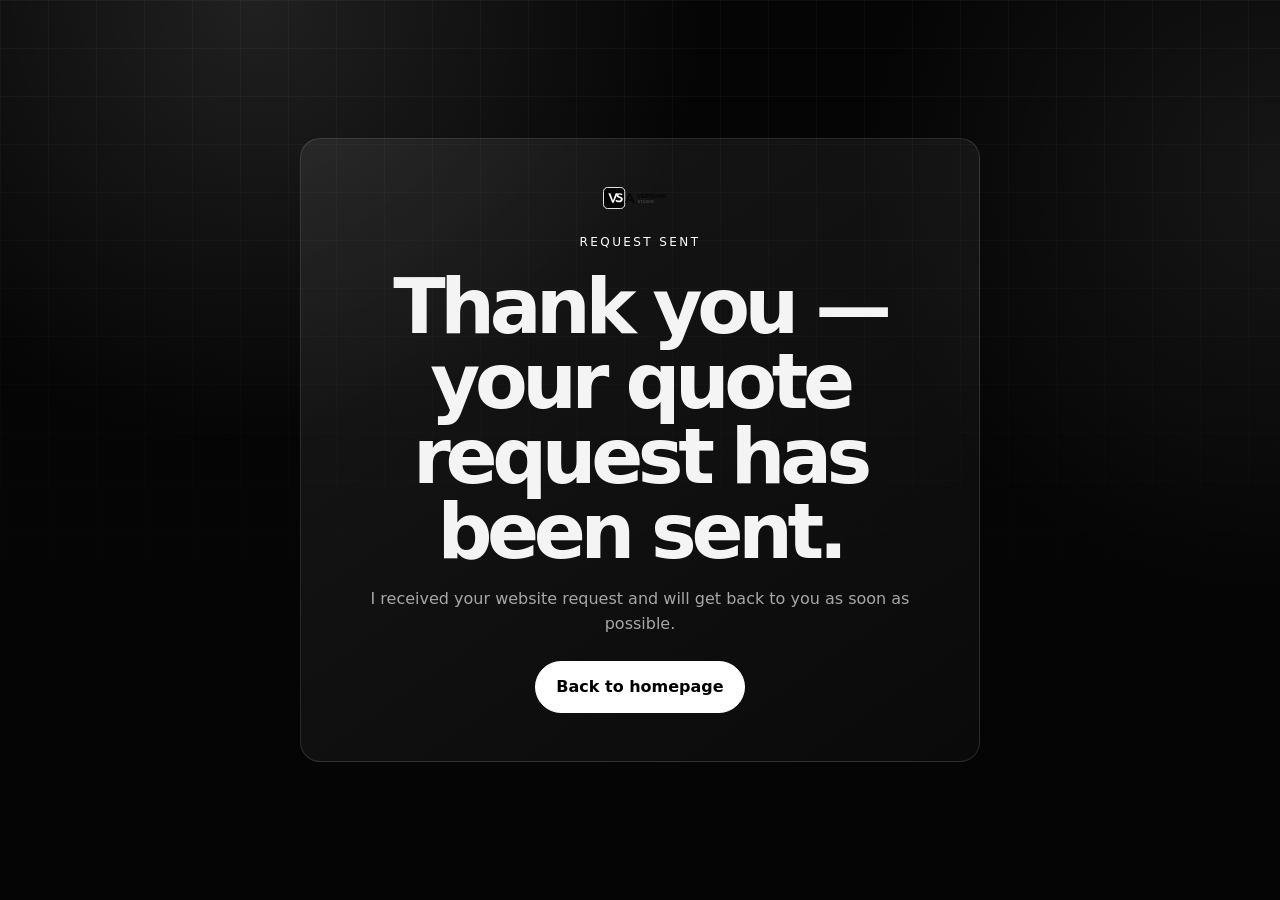
<file: thanks.html>
<!DOCTYPE html>
<html lang="en">
<head>
  <meta charset="UTF-8" />
  <meta name="viewport" content="width=device-width, initial-scale=1.0" />
  <meta name="theme-color" content="#050505" />
  <title>Request Sent | Veridane Studio</title>
  <link rel="icon" href="assets/favicon.svg" type="image/svg+xml" />
  <link rel="stylesheet" href="style.css" />
</head>
<body class="thanks-page">
  <main class="thanks-wrap">
    <div class="thanks-card">
      <img src="assets/logo.svg" alt="Veridane Studio logo" />
      <p class="eyebrow">Request sent</p>
      <h1>Thank you — your quote request has been sent.</h1>
      <p>I received your website request and will get back to you as soon as possible.</p>
      <a class="btn btn-primary" href="index.html">Back to homepage</a>
    </div>
  </main>
</body>
</html>
</file>
<file: style.css>
:root {
  --bg: #050505;
  --bg-soft: #0d0d0d;
  --card: #111111;
  --card-strong: #171717;
  --line: rgba(255, 255, 255, 0.12);
  --line-strong: rgba(255, 255, 255, 0.24);
  --text: #f4f4f4;
  --muted: #a7a7a7;
  --white: #ffffff;
  --black: #000000;
  --shadow: 0 25px 90px rgba(0, 0, 0, 0.55);
  --radius-lg: 30px;
  --radius-md: 20px;
  --radius-sm: 14px;
  --max: 1180px;
}

* {
  box-sizing: border-box;
  margin: 0;
  padding: 0;
}

html {
  scroll-behavior: smooth;
}

body {
  min-height: 100vh;
  font-family: Inter, ui-sans-serif, system-ui, -apple-system, BlinkMacSystemFont, "Segoe UI", sans-serif;
  background:
    radial-gradient(circle at 20% 0%, rgba(255, 255, 255, 0.11), transparent 28rem),
    radial-gradient(circle at 100% 20%, rgba(255, 255, 255, 0.07), transparent 26rem),
    var(--bg);
  color: var(--text);
  line-height: 1.6;
  overflow-x: hidden;
}

body.no-scroll {
  overflow: hidden;
}

body::before {
  content: "";
  position: fixed;
  inset: 0;
  pointer-events: none;
  background-image:
    linear-gradient(rgba(255, 255, 255, 0.035) 1px, transparent 1px),
    linear-gradient(90deg, rgba(255, 255, 255, 0.035) 1px, transparent 1px);
  background-size: 48px 48px;
  mask-image: linear-gradient(to bottom, black 0%, transparent 75%);
  z-index: -1;
}

img {
  max-width: 100%;
  display: block;
}

a {
  color: inherit;
  text-decoration: none;
}

button, input, textarea, select {
  font: inherit;
}

button {
  cursor: pointer;
}

::selection {
  background: var(--white);
  color: var(--black);
}

.page-loader {
  position: fixed;
  inset: 0;
  display: grid;
  place-items: center;
  gap: 1rem;
  background: var(--bg);
  z-index: 9999;
  transition: opacity 0.45s ease, visibility 0.45s ease;
}

.page-loader.hidden {
  opacity: 0;
  visibility: hidden;
}

.loader-mark {
  width: 88px;
  height: 88px;
  border: 1px solid var(--line-strong);
  border-radius: 50%;
  display: grid;
  place-items: center;
  font-weight: 900;
  letter-spacing: -0.08em;
  animation: pulse 1.1s infinite ease-in-out;
}

.page-loader p {
  color: var(--muted);
  text-transform: uppercase;
  letter-spacing: 0.22em;
  font-size: 0.74rem;
}

@keyframes pulse {
  0%, 100% { transform: scale(1); opacity: 0.65; }
  50% { transform: scale(1.08); opacity: 1; }
}

.cursor-dot,
.cursor-ring {
  position: fixed;
  left: 0;
  top: 0;
  pointer-events: none;
  z-index: 9998;
  transform: translate(-50%, -50%);
  display: none;
}

.cursor-dot {
  width: 7px;
  height: 7px;
  border-radius: 50%;
  background: var(--white);
}

.cursor-ring {
  width: 36px;
  height: 36px;
  border: 1px solid rgba(255, 255, 255, 0.55);
  border-radius: 50%;
  transition: width 0.2s ease, height 0.2s ease, border-color 0.2s ease, background 0.2s ease;
}

.cursor-ring.cursor-hover {
  width: 60px;
  height: 60px;
  background: rgba(255, 255, 255, 0.08);
  border-color: rgba(255, 255, 255, 0.85);
}

.cursor-ring.cursor-click {
  width: 24px;
  height: 24px;
}

@media (hover: hover) and (pointer: fine) {
  body { cursor: none; }
  a, button, input, textarea, select, label { cursor: none; }
  .cursor-dot, .cursor-ring { display: block; }
}

.progress-bar {
  position: fixed;
  top: 0;
  left: 0;
  width: 0%;
  height: 3px;
  background: var(--white);
  z-index: 9997;
}

.site-header {
  position: sticky;
  top: 0;
  z-index: 1000;
  border-bottom: 1px solid transparent;
  backdrop-filter: blur(18px);
  transition: background 0.25s ease, border-color 0.25s ease;
}

.site-header.scrolled {
  background: rgba(5, 5, 5, 0.78);
  border-color: var(--line);
}

.navbar {
  width: min(var(--max), calc(100% - 2rem));
  margin: 0 auto;
  height: 82px;
  display: flex;
  align-items: center;
  justify-content: space-between;
}

.brand,
.footer-brand {
  display: inline-flex;
  align-items: center;
  gap: 0.75rem;
  font-weight: 850;
  letter-spacing: -0.04em;
}

.brand img {
  width: 40px;
  height: 40px;
}

.nav-menu {
  display: flex;
  align-items: center;
  gap: 0.35rem;
}

.nav-menu a {
  padding: 0.75rem 1rem;
  border-radius: 999px;
  color: var(--muted);
  font-size: 0.94rem;
  transition: color 0.2s ease, background 0.2s ease;
}

.nav-menu a:hover,
.nav-menu a.active {
  color: var(--white);
  background: rgba(255, 255, 255, 0.08);
}

.nav-toggle {
  display: none;
  width: 46px;
  height: 46px;
  border: 1px solid var(--line);
  background: rgba(255, 255, 255, 0.04);
  border-radius: 50%;
  position: relative;
}

.nav-toggle span {
  position: absolute;
  left: 13px;
  width: 18px;
  height: 2px;
  background: var(--white);
  transition: transform 0.25s ease, top 0.25s ease;
}

.nav-toggle span:first-child { top: 17px; }
.nav-toggle span:last-child { top: 26px; }
.nav-toggle.open span:first-child { top: 22px; transform: rotate(45deg); }
.nav-toggle.open span:last-child { top: 22px; transform: rotate(-45deg); }

.section {
  width: min(var(--max), calc(100% - 2rem));
  margin: 0 auto;
  padding: 6.5rem 0;
}

.hero {
  display: grid;
  grid-template-columns: minmax(0, 1.08fr) minmax(320px, 0.92fr);
  gap: 4rem;
  min-height: calc(100vh - 82px);
  align-items: center;
  padding-top: 3.5rem;
}

.eyebrow {
  color: var(--white);
  text-transform: uppercase;
  letter-spacing: 0.2em;
  font-size: 0.75rem;
  margin-bottom: 1rem;
}

h1, h2, h3 {
  line-height: 0.98;
  letter-spacing: -0.07em;
}

h1 {
  font-size: clamp(3.2rem, 9vw, 7.2rem);
  max-width: 11ch;
}

h2 {
  font-size: clamp(2.3rem, 5.5vw, 4.8rem);
  max-width: 10ch;
}

h3 {
  font-size: 1.55rem;
}

.hero-text,
.section-heading p,
.split-copy,
.package-summary,
.estimator-copy p,
.quote-copy p,
.site-footer p,
.work-card p,
.service-card p,
.timeline-item p,
.faq-answer p {
  color: var(--muted);
}

.hero-text {
  max-width: 630px;
  font-size: 1.17rem;
  margin: 1.5rem 0 2rem;
}

.hero-actions,
.hero-proof {
  display: flex;
  flex-wrap: wrap;
  gap: 0.85rem;
  align-items: center;
}

.hero-proof {
  margin-top: 2rem;
}

.hero-proof span {
  border: 1px solid var(--line);
  border-radius: 999px;
  padding: 0.55rem 0.9rem;
  color: var(--muted);
  font-size: 0.88rem;
}

.btn {
  display: inline-flex;
  align-items: center;
  justify-content: center;
  border: 1px solid var(--line-strong);
  min-height: 52px;
  padding: 0 1.25rem;
  border-radius: 999px;
  font-weight: 760;
  transition: transform 0.2s ease, background 0.2s ease, color 0.2s ease, border-color 0.2s ease;
}

.btn:hover {
  transform: translateY(-3px);
}

.btn-primary {
  background: var(--white);
  color: var(--black);
  border-color: var(--white);
}

.btn-secondary {
  background: rgba(255, 255, 255, 0.04);
  color: var(--white);
}

.hero-panel {
  position: relative;
  min-height: 520px;
}

.browser-card {
  position: absolute;
  inset: 2rem 0 0 0;
  background: linear-gradient(145deg, var(--card-strong), #080808);
  border: 1px solid var(--line);
  border-radius: var(--radius-lg);
  overflow: hidden;
  box-shadow: var(--shadow);
  transform: rotate(2deg);
}

.browser-top {
  height: 58px;
  border-bottom: 1px solid var(--line);
  display: flex;
  align-items: center;
  padding: 0 1.25rem;
  gap: 0.5rem;
}

.browser-top span {
  width: 10px;
  height: 10px;
  border-radius: 50%;
  background: rgba(255, 255, 255, 0.35);
}

.mock-site {
  padding: 2rem;
}

.mock-nav,
.mock-title,
.mock-line,
.mock-grid div,
.work-preview {
  background: linear-gradient(90deg, rgba(255,255,255,0.24), rgba(255,255,255,0.07));
  border-radius: 999px;
}

.mock-nav { width: 45%; height: 16px; margin-bottom: 5rem; }
.mock-title { width: 82%; height: 74px; border-radius: 20px; margin-bottom: 1rem; }
.mock-line { width: 100%; height: 13px; margin-bottom: 0.65rem; }
.mock-line.short { width: 62%; }
.mock-grid { display: grid; grid-template-columns: repeat(3, 1fr); gap: 0.85rem; margin-top: 3rem; }
.mock-grid div { height: 140px; border-radius: 22px; }

.floating-stat {
  position: absolute;
  background: rgba(255, 255, 255, 0.92);
  color: var(--black);
  border-radius: 22px;
  padding: 1rem 1.1rem;
  box-shadow: var(--shadow);
}

.floating-stat strong {
  display: block;
  font-size: 1.6rem;
  line-height: 1;
}

.floating-stat span {
  font-size: 0.82rem;
  color: #333;
}

.floating-stat.one { top: 3rem; right: -0.4rem; }
.floating-stat.two { bottom: 2rem; left: -0.8rem; }

.marquee-section {
  padding: 0;
  overflow: hidden;
  border-block: 1px solid var(--line);
  width: 100%;
  max-width: none;
}

.marquee {
  overflow: hidden;
  padding: 1.1rem 0;
}

.marquee-track {
  display: flex;
  gap: 2rem;
  width: max-content;
  animation: marquee 22s linear infinite;
}

.marquee-track span {
  color: var(--muted);
  text-transform: uppercase;
  letter-spacing: 0.18em;
  font-size: 0.75rem;
  white-space: nowrap;
}

@keyframes marquee {
  to { transform: translateX(-50%); }
}

.split {
  display: grid;
  grid-template-columns: 0.85fr 1.15fr;
  gap: 3rem;
  align-items: start;
}

.split-copy {
  font-size: 1.08rem;
  display: grid;
  gap: 1.25rem;
}

.section-heading {
  display: flex;
  align-items: end;
  justify-content: space-between;
  gap: 2rem;
  margin-bottom: 2rem;
}

.section-heading p:last-child {
  max-width: 420px;
}

.services-grid,
.package-grid,
.work-grid {
  display: grid;
  grid-template-columns: repeat(4, 1fr);
  gap: 1rem;
}

.service-card,
.package-card,
.work-card,
.estimator-panel,
.quote-form,
.thanks-card {
  background: linear-gradient(145deg, rgba(255, 255, 255, 0.075), rgba(255, 255, 255, 0.025));
  border: 1px solid var(--line);
  border-radius: var(--radius-md);
  padding: 1.4rem;
  position: relative;
  overflow: hidden;
}

.interactive-card {
  transition: transform 0.25s ease, border-color 0.25s ease, background 0.25s ease;
}

.interactive-card:hover {
  transform: translateY(-8px);
  border-color: rgba(255, 255, 255, 0.33);
  background: linear-gradient(145deg, rgba(255, 255, 255, 0.105), rgba(255, 255, 255, 0.03));
}

.card-number,
.package-label,
.timeline-item span {
  color: var(--muted);
  font-size: 0.78rem;
  text-transform: uppercase;
  letter-spacing: 0.18em;
}

.service-card h3,
.package-card h3,
.work-card h3,
.timeline-item h3 {
  margin: 1.6rem 0 0.85rem;
}

.packages-section {
  width: min(1280px, calc(100% - 2rem));
}

.currency-toggle,
.filter-bar {
  display: flex;
  gap: 0.5rem;
  margin-bottom: 1rem;
}

.toggle-pill,
.filter-btn {
  border: 1px solid var(--line);
  background: rgba(255, 255, 255, 0.04);
  color: var(--muted);
  border-radius: 999px;
  padding: 0.65rem 1rem;
  transition: background 0.2s ease, color 0.2s ease;
}

.toggle-pill.active,
.filter-btn.active,
.toggle-pill:hover,
.filter-btn:hover {
  background: var(--white);
  color: var(--black);
}

.package-grid {
  grid-template-columns: repeat(3, 1fr);
  align-items: stretch;
}

.package-card {
  padding: 1.65rem;
}

.package-card.featured {
  background: var(--white);
  color: var(--black);
  transform: translateY(-18px);
}

.package-card.featured p,
.package-card.featured li,
.package-card.featured .package-label {
  color: #333;
}

.package-card.featured .btn-primary {
  background: var(--black);
  color: var(--white);
  border-color: var(--black);
}

.badge {
  position: absolute;
  top: 1rem;
  right: 1rem;
  background: var(--black);
  color: var(--white);
  border-radius: 999px;
  padding: 0.4rem 0.75rem;
  font-size: 0.75rem;
  font-weight: 800;
}

.price {
  font-size: clamp(2.4rem, 5vw, 4rem);
  font-weight: 900;
  letter-spacing: -0.08em;
  margin: 1rem 0;
}

.package-card ul {
  list-style: none;
  display: grid;
  gap: 0.75rem;
  margin: 1.4rem 0 1.8rem;
}

.package-card li {
  color: var(--muted);
  padding-left: 1.4rem;
  position: relative;
}

.package-card li::before {
  content: "";
  position: absolute;
  left: 0;
  top: 0.65rem;
  width: 6px;
  height: 6px;
  border-radius: 50%;
  background: currentColor;
}

.estimator,
.quote-section {
  display: grid;
  grid-template-columns: 0.85fr 1.15fr;
  gap: 2rem;
  align-items: start;
}

.estimator-panel {
  padding: 1.75rem;
  display: grid;
  gap: 1.25rem;
}

input[type="range"] {
  width: 100%;
  accent-color: var(--white);
}

.check-list {
  display: grid;
  gap: 0.8rem;
}

.check-list label {
  color: var(--muted);
}

.check-list input {
  accent-color: var(--white);
  margin-right: 0.6rem;
}

.estimate-result {
  border-top: 1px solid var(--line);
  padding-top: 1.2rem;
  display: flex;
  align-items: center;
  justify-content: space-between;
  gap: 1rem;
}

.estimate-result span {
  color: var(--muted);
}

.estimate-result strong {
  font-size: 2.4rem;
  letter-spacing: -0.08em;
}

.timeline {
  display: grid;
  grid-template-columns: repeat(4, 1fr);
  gap: 1rem;
  position: relative;
}

.timeline-item {
  border-top: 1px solid var(--line-strong);
  padding-top: 1.2rem;
}

.work-grid {
  grid-template-columns: repeat(3, 1fr);
}

.work-card.hidden {
  display: none;
}

.work-preview {
  height: 190px;
  border-radius: 18px;
  margin-bottom: 1.2rem;
}

.quote-section {
  border-top: 1px solid var(--line);
  border-bottom: 1px solid var(--line);
  padding-block: 7rem;
}

.quote-copy h2 {
  margin-bottom: 1.2rem;
}

.quote-form {
  display: grid;
  grid-template-columns: repeat(2, 1fr);
  gap: 1rem;
}

.form-row {
  display: grid;
  gap: 0.45rem;
}

.form-row.full,
.quote-form button,
.form-status {
  grid-column: 1 / -1;
}

label {
  color: var(--white);
  font-size: 0.92rem;
  font-weight: 700;
}

input:not([type="range"]),
textarea,
select {
  width: 100%;
  border: 1px solid var(--line);
  background: rgba(0, 0, 0, 0.28);
  color: var(--white);
  border-radius: 16px;
  padding: 0.95rem 1rem;
  outline: none;
  transition: border-color 0.2s ease, background 0.2s ease;
}

textarea {
  resize: vertical;
  min-height: 150px;
}

select option {
  background: var(--black);
}

input:focus,
textarea:focus,
select:focus {
  border-color: var(--white);
  background: rgba(255, 255, 255, 0.055);
}

.honeypot {
  position: absolute !important;
  left: -9999px !important;
  opacity: 0 !important;
}

.form-status {
  min-height: 1.6rem;
  color: var(--muted);
}

.form-status.success {
  color: #ffffff;
}

.form-status.error {
  color: #f2b8b8;
}

.faq-list {
  max-width: 850px;
  margin-left: auto;
  border-top: 1px solid var(--line);
}

.faq-item {
  width: 100%;
  border: 0;
  border-bottom: 1px solid var(--line);
  background: transparent;
  color: var(--white);
  display: flex;
  justify-content: space-between;
  align-items: center;
  padding: 1.35rem 0;
  text-align: left;
  font-weight: 800;
  font-size: 1.05rem;
}

.faq-item strong {
  transition: transform 0.25s ease;
}

.faq-item.open strong {
  transform: rotate(45deg);
}

.faq-answer {
  max-height: 0;
  overflow: hidden;
  transition: max-height 0.25s ease;
}

.faq-answer p {
  padding: 0 0 1.2rem;
}

.site-footer {
  width: min(var(--max), calc(100% - 2rem));
  margin: 0 auto;
  padding: 2rem 0 3rem;
  display: flex;
  justify-content: space-between;
  gap: 2rem;
  border-top: 1px solid var(--line);
}

.footer-links {
  display: flex;
  align-items: center;
  flex-wrap: wrap;
  gap: 1rem;
}

.footer-links a,
.footer-links button {
  border: 0;
  background: transparent;
  color: var(--muted);
}

.footer-links a:hover,
.footer-links button:hover {
  color: var(--white);
}

.reveal {
  opacity: 0;
  transform: translateY(28px);
  transition: opacity 0.65s ease, transform 0.65s ease;
}

.reveal.visible {
  opacity: 1;
  transform: translateY(0);
}

.thanks-page {
  display: grid;
  place-items: center;
}

.thanks-wrap {
  min-height: 100vh;
  width: min(680px, calc(100% - 2rem));
  display: grid;
  place-items: center;
  margin: 0 auto;
}

.thanks-card {
  text-align: center;
  padding: 3rem;
}

.thanks-card img {
  width: 74px;
  margin: 0 auto 1.5rem;
}

.thanks-card h1 {
  font-size: clamp(2.5rem, 7vw, 4.8rem);
  max-width: none;
  margin-bottom: 1rem;
}

.thanks-card p:not(.eyebrow) {
  color: var(--muted);
  margin-bottom: 1.5rem;
}

@media (max-width: 980px) {
  .nav-toggle { display: inline-block; }

  .nav-menu {
    position: fixed;
    inset: 82px 1rem auto 1rem;
    display: grid;
    gap: 0.35rem;
    padding: 1rem;
    background: rgba(12, 12, 12, 0.97);
    border: 1px solid var(--line);
    border-radius: 24px;
    transform: translateY(-16px);
    opacity: 0;
    visibility: hidden;
    transition: opacity 0.25s ease, transform 0.25s ease, visibility 0.25s ease;
  }

  .nav-menu.open {
    transform: translateY(0);
    opacity: 1;
    visibility: visible;
  }

  .nav-menu a {
    padding: 1rem;
  }

  .hero,
  .split,
  .estimator,
  .quote-section {
    grid-template-columns: 1fr;
  }

  h1, h2 { max-width: none; }
  .hero { min-height: auto; }
  .hero-panel { min-height: 420px; }

  .services-grid,
  .timeline {
    grid-template-columns: repeat(2, 1fr);
  }

  .package-grid,
  .work-grid {
    grid-template-columns: 1fr;
  }

  .package-card.featured {
    transform: none;
  }

  .section-heading {
    align-items: start;
    flex-direction: column;
  }
}

@media (max-width: 640px) {
  .section { padding: 4.5rem 0; }
  .navbar { height: 74px; }
  .nav-menu { inset-top: 74px; }
  .brand span { font-size: 0.95rem; }
  .hero-actions .btn { width: 100%; }
  .hero-panel { min-height: 360px; }
  .browser-card { inset: 1rem 0 0 0; }
  .mock-grid { grid-template-columns: 1fr; }
  .mock-grid div { height: 60px; }
  .floating-stat { display: none; }
  .services-grid,
  .timeline,
  .quote-form {
    grid-template-columns: 1fr;
  }
  .site-footer {
    flex-direction: column;
  }
  .thanks-card { padding: 2rem 1rem; }
}
</file>
